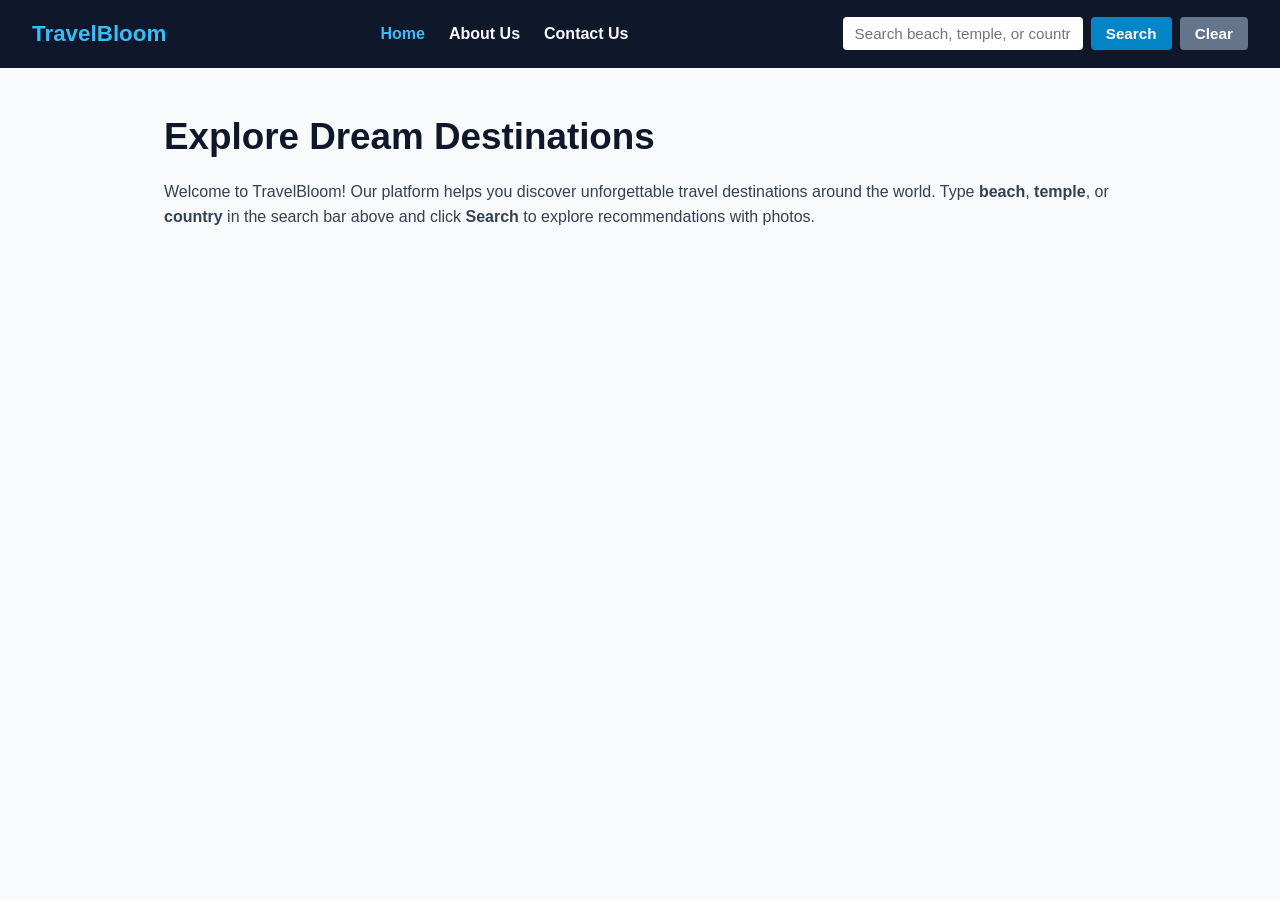
<file: index.html>
<!DOCTYPE html>
<html lang="en">
<head>
  <meta charset="UTF-8" />
  <meta name="viewport" content="width=device-width, initial-scale=1.0" />
  <!-- EDITABLE: Change the browser tab title below -->
  <title>TravelBloom - Travel Recommendation Website</title>
  <!-- Links to style.css in the same folder -->
  <link rel="stylesheet" href="style.css" />
</head>
<body>
  <!-- =========================================================
       NAVIGATION BAR WITH ALL 6 REQUIRED ELEMENTS:
       1. Home
       2. About Us
       3. Contact Us
       4. Search bar input box (#searchInput)
       5. Search button (#btnSearch)
       6. Clear button (#btnClear)
       ========================================================= -->
  <nav>
    <!-- EDITABLE: Brand / website name -->
    <div class="brand">TravelBloom</div>

    <!-- Elements 1, 2, and 3 -->
    <div class="nav-links">
      <a href="index.html" class="active">Home</a>
      <a href="about.html">About Us</a>
      <a href="contact.html">Contact Us</a>
    </div>

    <!-- Elements 4, 5, and 6 -->
    <div class="search-container">
      <input
        type="text"
        id="searchInput"
        placeholder="Search beach, temple, or country"
      />
      <button type="button" id="btnSearch">Search</button>
      <button type="button" id="btnClear">Clear</button>
    </div>
  </nav>

  <!-- =========================================================
       MAIN HOME PAGE CONTENT & SEARCH RESULTS AREA
       ========================================================= -->
  <main>
    <!-- EDITABLE: Main heading and website introduction -->
    <h1>Explore Dream Destinations</h1>
    <p>
      Welcome to TravelBloom! Our platform helps you discover unforgettable
      travel destinations around the world. Type <strong>beach</strong>,
      <strong>temple</strong>, or <strong>country</strong> in the search bar above
      and click <strong>Search</strong> to explore recommendations with photos.
    </p>

    <!-- Search result cards appear inside this div -->
    <div id="results"></div>
  </main>

  <script>
    /* =========================================================
       EDITABLE DESTINATION DATA
       You can edit names, image URLs, and descriptions below.
       Keep at least 2 items in beaches, temples, and countries.
       ========================================================= */
    const travelData = {
      beaches: [
        {
          name: "Bora Bora Beach, French Polynesia",
          image: "https://images.unsplash.com/photo-1507525428034-b723cf961d3e?auto=format&fit=crop&w=800&q=80",
          description: "Crystal-clear turquoise lagoon, soft white sand, and calm tropical waters."
        },
        {
          name: "Whitehaven Beach, Australia",
          image: "https://images.unsplash.com/photo-1519046904884-53103b34b206?auto=format&fit=crop&w=800&q=80",
          description: "Famous for bright silica sand and sweeping turquoise views in the Whitsundays."
        },
        {
          name: "Navagio Beach, Greece",
          image: "https://images.unsplash.com/photo-1506744038136-46273834b3fb?auto=format&fit=crop&w=800&q=80",
          description: "Dramatic cliffs framing a scenic cove with vivid blue waters."
        }
      ],

      temples: [
        {
          name: "Angkor Wat, Cambodia",
          image: "https://images.unsplash.com/photo-1544735716-392fe2489ffa?auto=format&fit=crop&w=800&q=80",
          description: "Historic temple complex renowned for its iconic stone towers and architecture."
        },
        {
          name: "Kinkaku-ji (Golden Pavilion), Japan",
          image: "https://images.unsplash.com/photo-1545569341-9eb8b30979d9?auto=format&fit=crop&w=800&q=80",
          description: "Zen temple in Kyoto with gold-leaf upper floors overlooking a peaceful pond."
        }
      ],

      countries: [
        {
          name: "Japan",
          image: "https://images.unsplash.com/photo-1493976040374-85c8e12f0c0e?auto=format&fit=crop&w=800&q=80",
          description: "Offers historic landmarks, seasonal scenery, modern cities, and Mount Fuji views."
        },
        {
          name: "Italy",
          image: "https://images.unsplash.com/photo-1552832230-c0197dd311b5?auto=format&fit=crop&w=800&q=80",
          description: "Known for ancient monuments, art, coastal towns, and regional cuisine."
        }
      ]
    };

    // Grab elements from the page
    const searchInput = document.getElementById("searchInput");
    const btnSearch = document.getElementById("btnSearch");
    const btnClear = document.getElementById("btnClear");
    const resultsContainer = document.getElementById("results");

    // Renders destination cards onto the page
    function renderCards(items) {
      resultsContainer.innerHTML = items
        .map(
          (item) => `
          <div class="card">
            <img src="${item.image}" alt="${item.name}" />
            <div class="card-body">
              <h3>${item.name}</h3>
              <p>${item.description}</p>
            </div>
          </div>
        `
        )
        .join("");
    }

    // Handles searching for beach, temple, or country keywords
    function handleSearch() {
      const query = searchInput.value.trim().toLowerCase();

      if (!query) {
        resultsContainer.innerHTML =
          "<p>Please type a keyword such as <strong>beach</strong>, <strong>temple</strong>, or <strong>country</strong>.</p>";
        return;
      }

      if (query.includes("beach")) {
        renderCards(travelData.beaches);
      } else if (query.includes("temple")) {
        renderCards(travelData.temples);
      } else if (query.includes("country") || query.includes("countr")) {
        renderCards(travelData.countries);
      } else {
        resultsContainer.innerHTML =
          `<p>No matches found for "<strong>${searchInput.value}</strong>". Try <strong>beach</strong>, <strong>temple</strong>, or <strong>country</strong>.</p>`;
      }
    }

    // Clears the search box and removes displayed cards
    function handleClear() {
      searchInput.value = "";
      resultsContainer.innerHTML = "";
    }

    // Button & keyboard events
    btnSearch.addEventListener("click", handleSearch);
    btnClear.addEventListener("click", handleClear);
    searchInput.addEventListener("keydown", (event) => {
      if (event.key === "Enter") {
        handleSearch();
      }
    });
  </script>
</body>
</html>
</file>
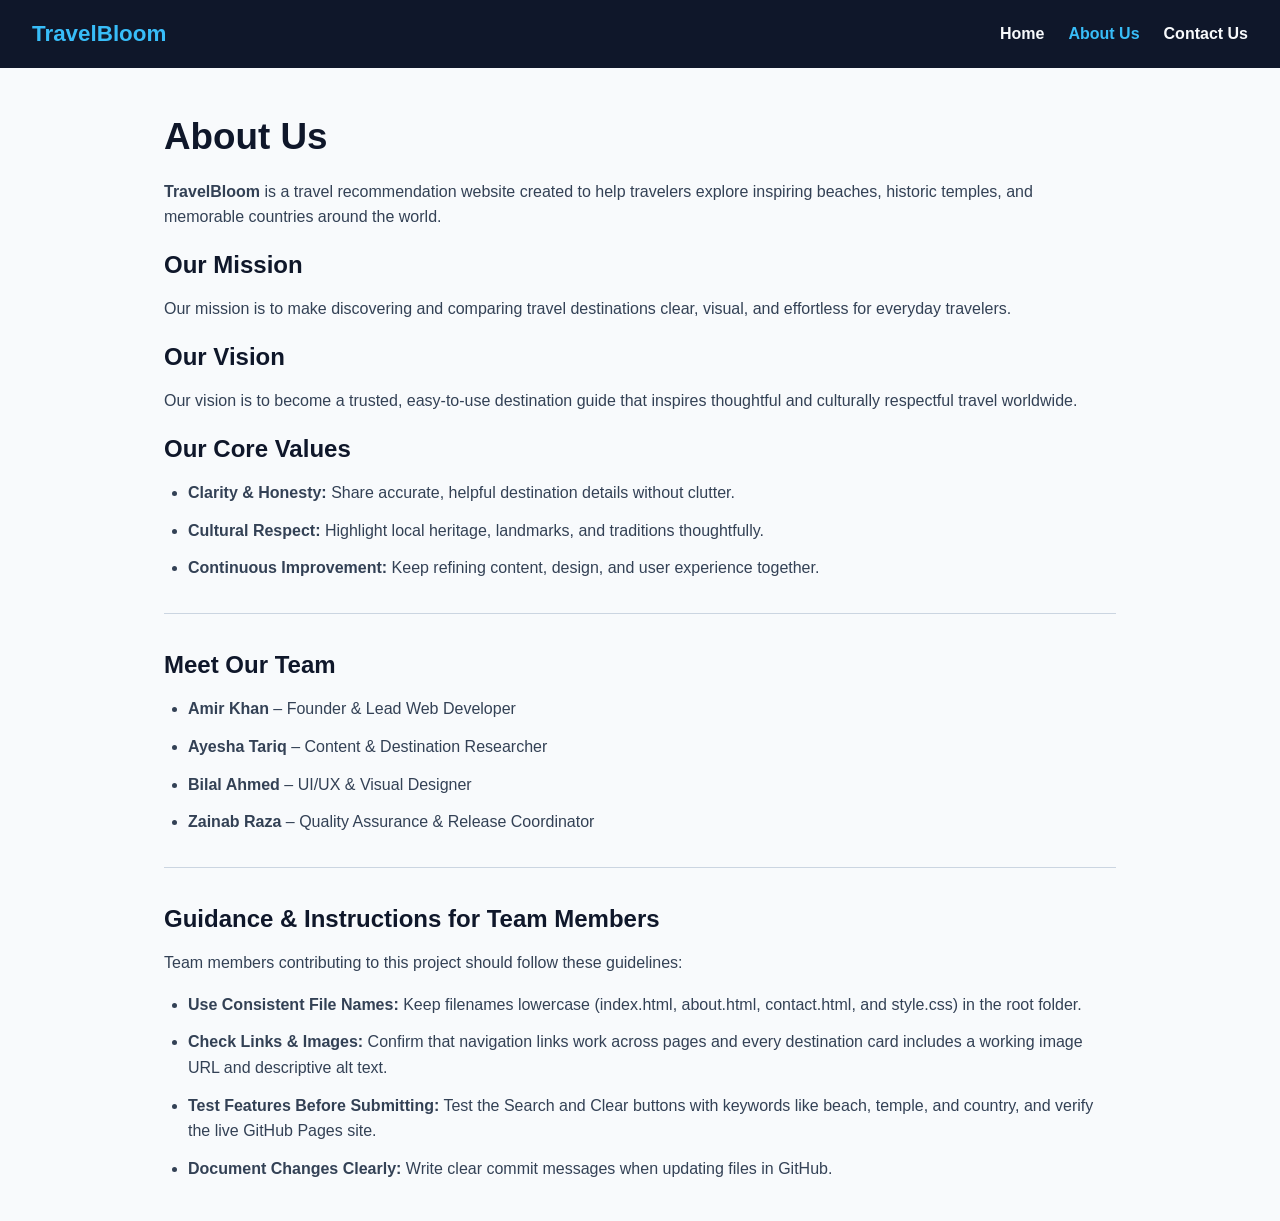
<file: about.html>
<!DOCTYPE html>
<html lang="en">
<head>
  <meta charset="UTF-8" />
  <meta name="viewport" content="width=device-width, initial-scale=1.0" />
  <!-- EDITABLE: Page title -->
  <title>About Us - TravelBloom</title>
  <link rel="stylesheet" href="style.css" />
</head>
<body>
  <nav>
    <!-- EDITABLE: Brand name -->
    <div class="brand">TravelBloom</div>
    <div class="nav-links">
      <a href="index.html">Home</a>
      <a href="about.html" class="active">About Us</a>
      <a href="contact.html">Contact Us</a>
    </div>
  </nav>

  <main>
    <!-- EDITABLE: Company overview, mission, vision, and values -->
    <section>
      <h1>About Us</h1>
      <p>
        <strong>TravelBloom</strong> is a travel recommendation website created to
        help travelers explore inspiring beaches, historic temples, and memorable
        countries around the world.
      </p>

      <h2>Our Mission</h2>
      <p>
        Our mission is to make discovering and comparing travel destinations
        clear, visual, and effortless for everyday travelers.
      </p>

      <h2>Our Vision</h2>
      <p>
        Our vision is to become a trusted, easy-to-use destination guide that
        inspires thoughtful and culturally respectful travel worldwide.
      </p>

      <h2>Our Core Values</h2>
      <ul>
        <li><strong>Clarity &amp; Honesty:</strong> Share accurate, helpful destination details without clutter.</li>
        <li><strong>Cultural Respect:</strong> Highlight local heritage, landmarks, and traditions thoughtfully.</li>
        <li><strong>Continuous Improvement:</strong> Keep refining content, design, and user experience together.</li>
      </ul>
    </section>

    <hr />

    <!-- EDITABLE: Replace team members' names and roles with your actual team -->
    <section>
      <h2>Meet Our Team</h2>
      <ul>
        <li><strong>Amir Khan</strong> – Founder &amp; Lead Web Developer</li>
        <li><strong>Ayesha Tariq</strong> – Content &amp; Destination Researcher</li>
        <li><strong>Bilal Ahmed</strong> – UI/UX &amp; Visual Designer</li>
        <li><strong>Zainab Raza</strong> – Quality Assurance &amp; Release Coordinator</li>
      </ul>
    </section>

    <hr />

    <!-- EDITABLE: Guidance and instructions for team members -->
    <section>
      <h2>Guidance &amp; Instructions for Team Members</h2>
      <p>
        Team members contributing to this project should follow these guidelines:
      </p>
      <ul>
        <li>
          <strong>Use Consistent File Names:</strong> Keep filenames lowercase
          (<code>index.html</code>, <code>about.html</code>, <code>contact.html</code>,
          and <code>style.css</code>) in the root folder.
        </li>
        <li>
          <strong>Check Links &amp; Images:</strong> Confirm that navigation links
          work across pages and every destination card includes a working image URL
          and descriptive <code>alt</code> text.
        </li>
        <li>
          <strong>Test Features Before Submitting:</strong> Test the Search and
          Clear buttons with keywords like <code>beach</code>, <code>temple</code>,
          and <code>country</code>, and verify the live GitHub Pages site.
        </li>
        <li>
          <strong>Document Changes Clearly:</strong> Write clear commit messages when
          updating files in GitHub.
        </li>
      </ul>
    </section>
  </main>
</body>
</html>
</file>
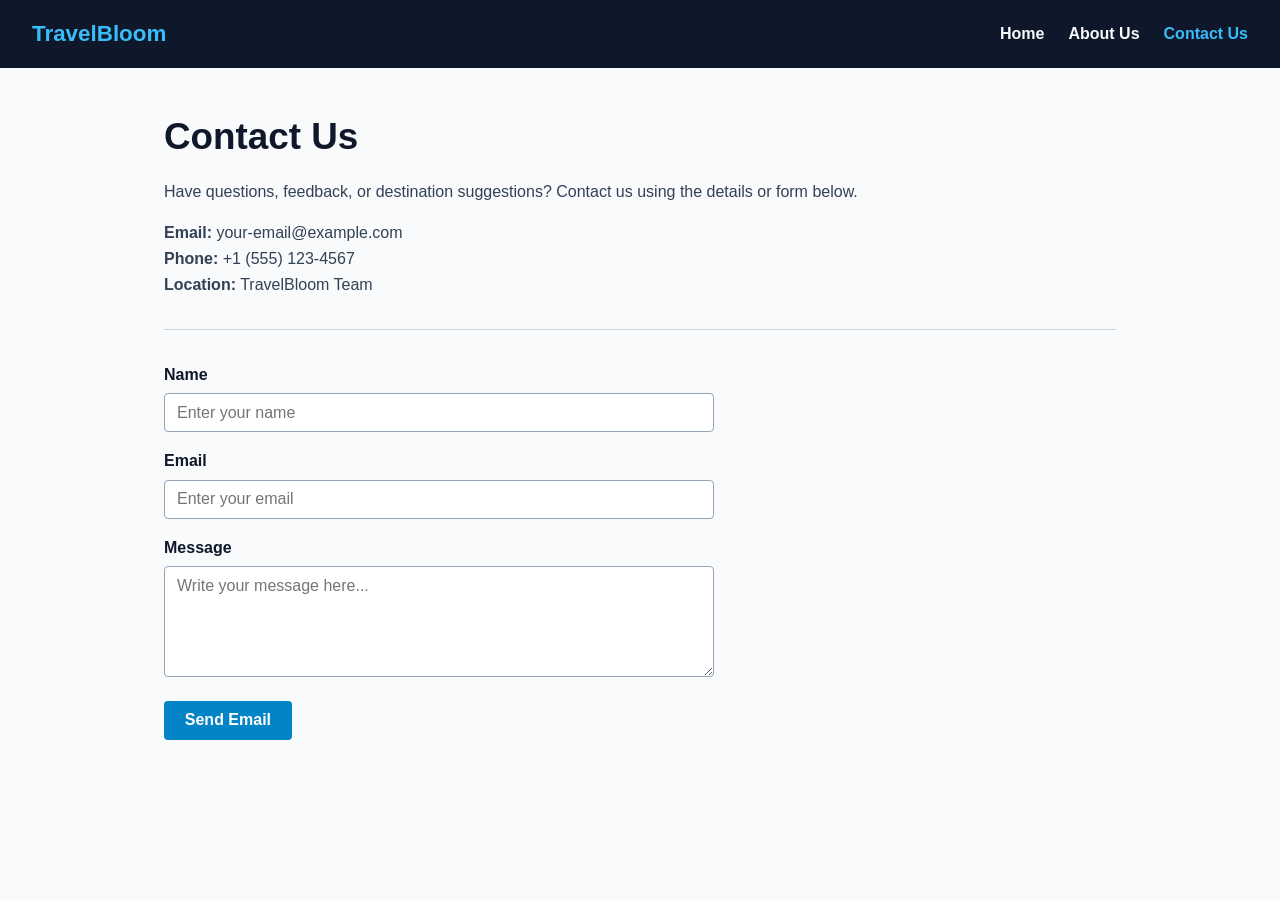
<file: contact.html>
<!DOCTYPE html>
<html lang="en">
<head>
  <meta charset="UTF-8" />
  <meta name="viewport" content="width=device-width, initial-scale=1.0" />
  <!-- EDITABLE: Page title -->
  <title>Contact Us - TravelBloom</title>
  <link rel="stylesheet" href="style.css" />
</head>
<body>
  <nav>
    <!-- EDITABLE: Brand name -->
    <div class="brand">TravelBloom</div>
    <div class="nav-links">
      <a href="index.html">Home</a>
      <a href="about.html">About Us</a>
      <a href="contact.html" class="active">Contact Us</a>
    </div>
  </nav>

  <main>
    <!-- EDITABLE: Contact details -->
    <h1>Contact Us</h1>
    <p>
      Have questions, feedback, or destination suggestions? Contact us using the
      details or form below.
    </p>
    <p>
      <strong>Email:</strong> <!-- EDITABLE --> your-email@example.com<br />
      <strong>Phone:</strong> <!-- EDITABLE --> +1 (555) 123-4567<br />
      <strong>Location:</strong> <!-- EDITABLE --> TravelBloom Team
    </p>

    <hr />

    <!-- EDITABLE: Replace your-email@example.com in action="mailto:..." -->
    <form
      action="mailto:your-email@example.com"
      method="post"
      enctype="text/plain"
    >
      <div class="form-group">
        <label for="name">Name</label>
        <input
          type="text"
          id="name"
          name="name"
          placeholder="Enter your name"
          required
        />
      </div>

      <div class="form-group">
        <label for="email">Email</label>
        <input
          type="email"
          id="email"
          name="email"
          placeholder="Enter your email"
          required
        />
      </div>

      <div class="form-group">
        <label for="message">Message</label>
        <textarea
          id="message"
          name="message"
          rows="5"
          placeholder="Write your message here..."
          required
        ></textarea>
      </div>

      <button type="submit">Send Email</button>
    </form>
  </main>
</body>
</html>
</file>
<file: style.css>
/* =========================================================
   EDITABLE COLORS & FONTS
   Change hex color codes (like #0f172a or #0284c7) to customize look
   ========================================================= */
* {
  box-sizing: border-box;
  margin: 0;
  padding: 0;
  font-family: Arial, Helvetica, sans-serif;
}

body {
  background-color: #f8fafc; /* Page background color */
  color: #0f172a;           /* Main text color */
  line-height: 1.6;
}

/* ---------------- Navigation Bar ---------------- */
nav {
  display: flex;
  justify-content: space-between;
  align-items: center;
  background-color: #0f172a; /* Navbar background color */
  color: #ffffff;
  padding: 1rem 2rem;
  flex-wrap: wrap;
  gap: 1rem;
}

.brand {
  font-size: 1.4rem;
  font-weight: bold;
  color: #38bdf8; /* Brand title highlight color */
}

.nav-links {
  display: flex;
  gap: 1.5rem;
}

.nav-links a {
  color: #f8fafc;
  text-decoration: none;
  font-weight: bold;
}

.nav-links a:hover,
.nav-links a.active {
  color: #38bdf8;
}

/* ---------------- Search Bar & Buttons ---------------- */
.search-container {
  display: flex;
  align-items: center;
  gap: 0.5rem;
  flex-wrap: wrap;
}

.search-container input {
  padding: 0.5rem 0.75rem;
  border: none;
  border-radius: 4px;
  width: 240px;
  font-size: 0.95rem;
}

.search-container button {
  padding: 0.5rem 0.95rem;
  border: none;
  border-radius: 4px;
  cursor: pointer;
  font-weight: bold;
  font-size: 0.95rem;
}

#btnSearch {
  background-color: #0284c7; /* Search button color */
  color: #ffffff;
}

#btnSearch:hover {
  background-color: #0369a1;
}

#btnClear {
  background-color: #64748b; /* Clear button color */
  color: #ffffff;
}

#btnClear:hover {
  background-color: #475569;
}

/* ---------------- Main Page Container ---------------- */
main {
  max-width: 1000px;
  margin: 2.5rem auto;
  padding: 0 1.5rem;
}

h1 {
  font-size: 2.3rem;
  margin-bottom: 0.75rem;
  color: #0f172a;
}

h2 {
  font-size: 1.5rem;
  margin-bottom: 0.75rem;
  color: #0f172a;
}

p {
  color: #334155;
  margin-bottom: 1rem;
}

hr {
  border: none;
  border-top: 1px solid #cbd5e1;
  margin: 2rem 0;
}

ul {
  padding-left: 1.5rem;
  color: #334155;
}

li {
  margin-bottom: 0.75rem;
}

/* ---------------- Destination Cards Grid ---------------- */
#results {
  display: grid;
  grid-template-columns: repeat(auto-fit, minmax(280px, 1fr));
  gap: 1.5rem;
  margin-top: 1.5rem;
}

.card {
  border: 1px solid #cbd5e1;
  border-radius: 8px;
  overflow: hidden;
  background-color: #ffffff;
  box-shadow: 0 2px 6px rgba(0, 0, 0, 0.08);
}

.card img {
  width: 100%;
  height: 200px;
  object-fit: cover;
  display: block;
}

.card-body {
  padding: 1rem;
}

.card-body h3 {
  margin-bottom: 0.5rem;
  color: #0f172a;
}

.card-body p {
  font-size: 0.95rem;
  color: #475569;
  margin-bottom: 0;
}

/* ---------------- Contact Form ---------------- */
.form-group {
  margin-bottom: 1rem;
}

form label {
  display: block;
  font-weight: bold;
  color: #0f172a;
  margin-bottom: 0.35rem;
}

form input,
form textarea {
  width: 100%;
  max-width: 550px;
  padding: 0.6rem 0.75rem;
  border: 1px solid #94a3b8;
  border-radius: 4px;
  background-color: #ffffff;
  color: #0f172a;
  font-size: 1rem;
}

form button[type="submit"] {
  padding: 0.65rem 1.3rem;
  background-color: #0284c7;
  color: #ffffff;
  border: none;
  border-radius: 4px;
  font-weight: bold;
  font-size: 1rem;
  cursor: pointer;
}

form button[type="submit"]:hover {
  background-color: #0369a1;
}
</file>
